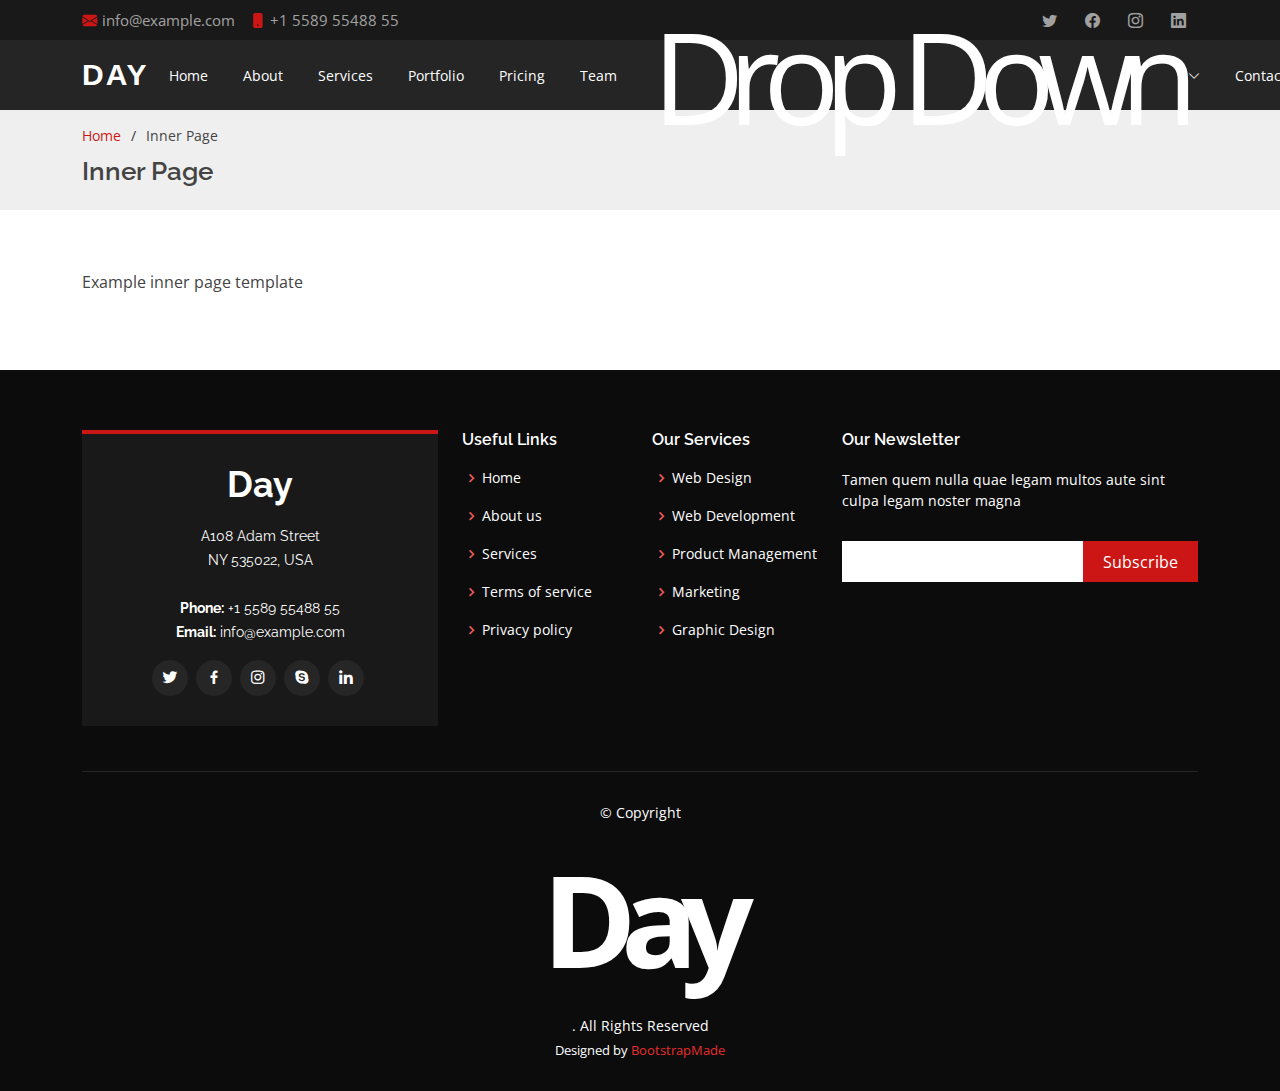
<file: Day/inner-page.html>
<!DOCTYPE html>
<html lang="en">

<head>
  <meta charset="utf-8">
  <meta content="width=device-width, initial-scale=1.0" name="viewport">

  <title>Inner Page - Day Bootstrap Template</title>
  <meta content="" name="description">
  <meta content="" name="keywords">

  <!-- Favicons -->
  <link href="assets/img/favicon.png" rel="icon">
  <link href="assets/img/apple-touch-icon.png" rel="apple-touch-icon">

  <!-- Google Fonts -->
  <link href="https://fonts.googleapis.com/css?family=Open+Sans:300,300i,400,400i,600,600i,700,700i|Raleway:300,300i,400,400i,500,500i,600,600i,700,700i|Poppins:300,300i,400,400i,500,500i,600,600i,700,700i" rel="stylesheet">

  <!-- Vendor CSS Files -->
  <link href="assets/vendor/aos/aos.css" rel="stylesheet">
  <link href="assets/vendor/bootstrap/css/bootstrap.min.css" rel="stylesheet">
  <link href="assets/vendor/bootstrap-icons/bootstrap-icons.css" rel="stylesheet">
  <link href="assets/vendor/boxicons/css/boxicons.min.css" rel="stylesheet">
  <link href="assets/vendor/glightbox/css/glightbox.min.css" rel="stylesheet">
  <link href="assets/vendor/swiper/swiper-bundle.min.css" rel="stylesheet">

  <!-- Template Main CSS File -->
  <link href="assets/css/style.css" rel="stylesheet">

  <!-- =======================================================
  * Template Name: Day - v4.7.0
  * Template URL: https://bootstrapmade.com/day-multipurpose-html-template-for-free/
  * Author: BootstrapMade.com
  * License: https://bootstrapmade.com/license/
  ======================================================== -->
</head>

<body>

  <!-- ======= Top Bar ======= -->
  <section id="topbar" class="d-flex align-items-center">
    <div class="container d-flex justify-content-center justify-content-md-between">
      <div class="contact-info d-flex align-items-center">
        <i class="bi bi-envelope-fill"></i><a href="mailto:contact@example.com">info@example.com</a>
        <i class="bi bi-phone-fill phone-icon"></i> +1 5589 55488 55
      </div>
      <div class="social-links d-none d-md-block">
        <a href="#" class="twitter"><i class="bi bi-twitter"></i></a>
        <a href="#" class="facebook"><i class="bi bi-facebook"></i></a>
        <a href="#" class="instagram"><i class="bi bi-instagram"></i></a>
        <a href="#" class="linkedin"><i class="bi bi-linkedin"></i></i></a>
      </div>
    </div>
  </section>

  <!-- ======= Header ======= -->
  <header id="header" class="d-flex align-items-center">
    <div class="container d-flex align-items-center justify-content-between">

      <h1 class="logo"><a href="index.html">Day</a></h1>
      <!-- Uncomment below if you prefer to use an image logo -->
      <!-- <a href="index.html" class="logo"><img src="assets/img/logo.png" alt="" class="img-fluid"></a>-->

      <nav id="navbar" class="navbar">
        <ul>
          <li><a class="nav-link scrollto " href="#hero">Home</a></li>
          <li><a class="nav-link scrollto" href="#about">About</a></li>
          <li><a class="nav-link scrollto" href="#services">Services</a></li>
          <li><a class="nav-link scrollto " href="#portfolio">Portfolio</a></li>
          <li><a class="nav-link scrollto" href="#pricing">Pricing</a></li>
          <li><a class="nav-link scrollto" href="#team">Team</a></li>
          <li class="dropdown"><a href="#"><span>Drop Down</span> <i class="bi bi-chevron-down"></i></a>
            <ul>
              <li><a href="#">Drop Down 1</a></li>
              <li class="dropdown"><a href="#"><span>Deep Drop Down</span> <i class="bi bi-chevron-right"></i></a>
                <ul>
                  <li><a href="#">Deep Drop Down 1</a></li>
                  <li><a href="#">Deep Drop Down 2</a></li>
                  <li><a href="#">Deep Drop Down 3</a></li>
                  <li><a href="#">Deep Drop Down 4</a></li>
                  <li><a href="#">Deep Drop Down 5</a></li>
                </ul>
              </li>
              <li><a href="#">Drop Down 2</a></li>
              <li><a href="#">Drop Down 3</a></li>
              <li><a href="#">Drop Down 4</a></li>
            </ul>
          </li>
          <li><a class="nav-link scrollto" href="#contact">Contact</a></li>
        </ul>
        <i class="bi bi-list mobile-nav-toggle"></i>
      </nav><!-- .navbar -->

    </div>
  </header><!-- End Header -->

  <main id="main">

    <!-- ======= Breadcrumbs ======= -->
    <section id="breadcrumbs" class="breadcrumbs">
      <div class="container">

        <ol>
          <li><a href="index.html">Home</a></li>
          <li>Inner Page</li>
        </ol>
        <h2>Inner Page</h2>

      </div>
    </section><!-- End Breadcrumbs -->

    <section class="inner-page">
      <div class="container">
        <p>
          Example inner page template
        </p>
      </div>
    </section>

  </main><!-- End #main -->

  <!-- ======= Footer ======= -->
  <footer id="footer">
    <div class="footer-top">
      <div class="container">
        <div class="row">

          <div class="col-lg-4 col-md-6">
            <div class="footer-info">
              <h3>Day</h3>
              <p>
                A108 Adam Street <br>
                NY 535022, USA<br><br>
                <strong>Phone:</strong> +1 5589 55488 55<br>
                <strong>Email:</strong> info@example.com<br>
              </p>
              <div class="social-links mt-3">
                <a href="#" class="twitter"><i class="bx bxl-twitter"></i></a>
                <a href="#" class="facebook"><i class="bx bxl-facebook"></i></a>
                <a href="#" class="instagram"><i class="bx bxl-instagram"></i></a>
                <a href="#" class="google-plus"><i class="bx bxl-skype"></i></a>
                <a href="#" class="linkedin"><i class="bx bxl-linkedin"></i></a>
              </div>
            </div>
          </div>

          <div class="col-lg-2 col-md-6 footer-links">
            <h4>Useful Links</h4>
            <ul>
              <li><i class="bx bx-chevron-right"></i> <a href="#">Home</a></li>
              <li><i class="bx bx-chevron-right"></i> <a href="#">About us</a></li>
              <li><i class="bx bx-chevron-right"></i> <a href="#">Services</a></li>
              <li><i class="bx bx-chevron-right"></i> <a href="#">Terms of service</a></li>
              <li><i class="bx bx-chevron-right"></i> <a href="#">Privacy policy</a></li>
            </ul>
          </div>

          <div class="col-lg-2 col-md-6 footer-links">
            <h4>Our Services</h4>
            <ul>
              <li><i class="bx bx-chevron-right"></i> <a href="#">Web Design</a></li>
              <li><i class="bx bx-chevron-right"></i> <a href="#">Web Development</a></li>
              <li><i class="bx bx-chevron-right"></i> <a href="#">Product Management</a></li>
              <li><i class="bx bx-chevron-right"></i> <a href="#">Marketing</a></li>
              <li><i class="bx bx-chevron-right"></i> <a href="#">Graphic Design</a></li>
            </ul>
          </div>

          <div class="col-lg-4 col-md-6 footer-newsletter">
            <h4>Our Newsletter</h4>
            <p>Tamen quem nulla quae legam multos aute sint culpa legam noster magna</p>
            <form action="" method="post">
              <input type="email" name="email"><input type="submit" value="Subscribe">
            </form>

          </div>

        </div>
      </div>
    </div>

    <div class="container">
      <div class="copyright">
        &copy; Copyright <strong><span>Day</span></strong>. All Rights Reserved
      </div>
      <div class="credits">
        <!-- All the links in the footer should remain intact. -->
        <!-- You can delete the links only if you purchased the pro version. -->
        <!-- Licensing information: https://bootstrapmade.com/license/ -->
        <!-- Purchase the pro version with working PHP/AJAX contact form: https://bootstrapmade.com/day-multipurpose-html-template-for-free/ -->
        Designed by <a href="https://bootstrapmade.com/">BootstrapMade</a>
      </div>
    </div>
  </footer><!-- End Footer -->

  <a href="#" class="back-to-top d-flex align-items-center justify-content-center"><i class="bi bi-arrow-up-short"></i></a>
  <div id="preloader"></div>

  <!-- Vendor JS Files -->
  <script src="assets/vendor/aos/aos.js"></script>
  <script src="assets/vendor/bootstrap/js/bootstrap.bundle.min.js"></script>
  <script src="assets/vendor/glightbox/js/glightbox.min.js"></script>
  <script src="assets/vendor/isotope-layout/isotope.pkgd.min.js"></script>
  <script src="assets/vendor/swiper/swiper-bundle.min.js"></script>
  <script src="assets/vendor/php-email-form/validate.js"></script>

  <!-- Template Main JS File -->
  <script src="assets/js/main.js"></script>

</body>

</html>
</file>
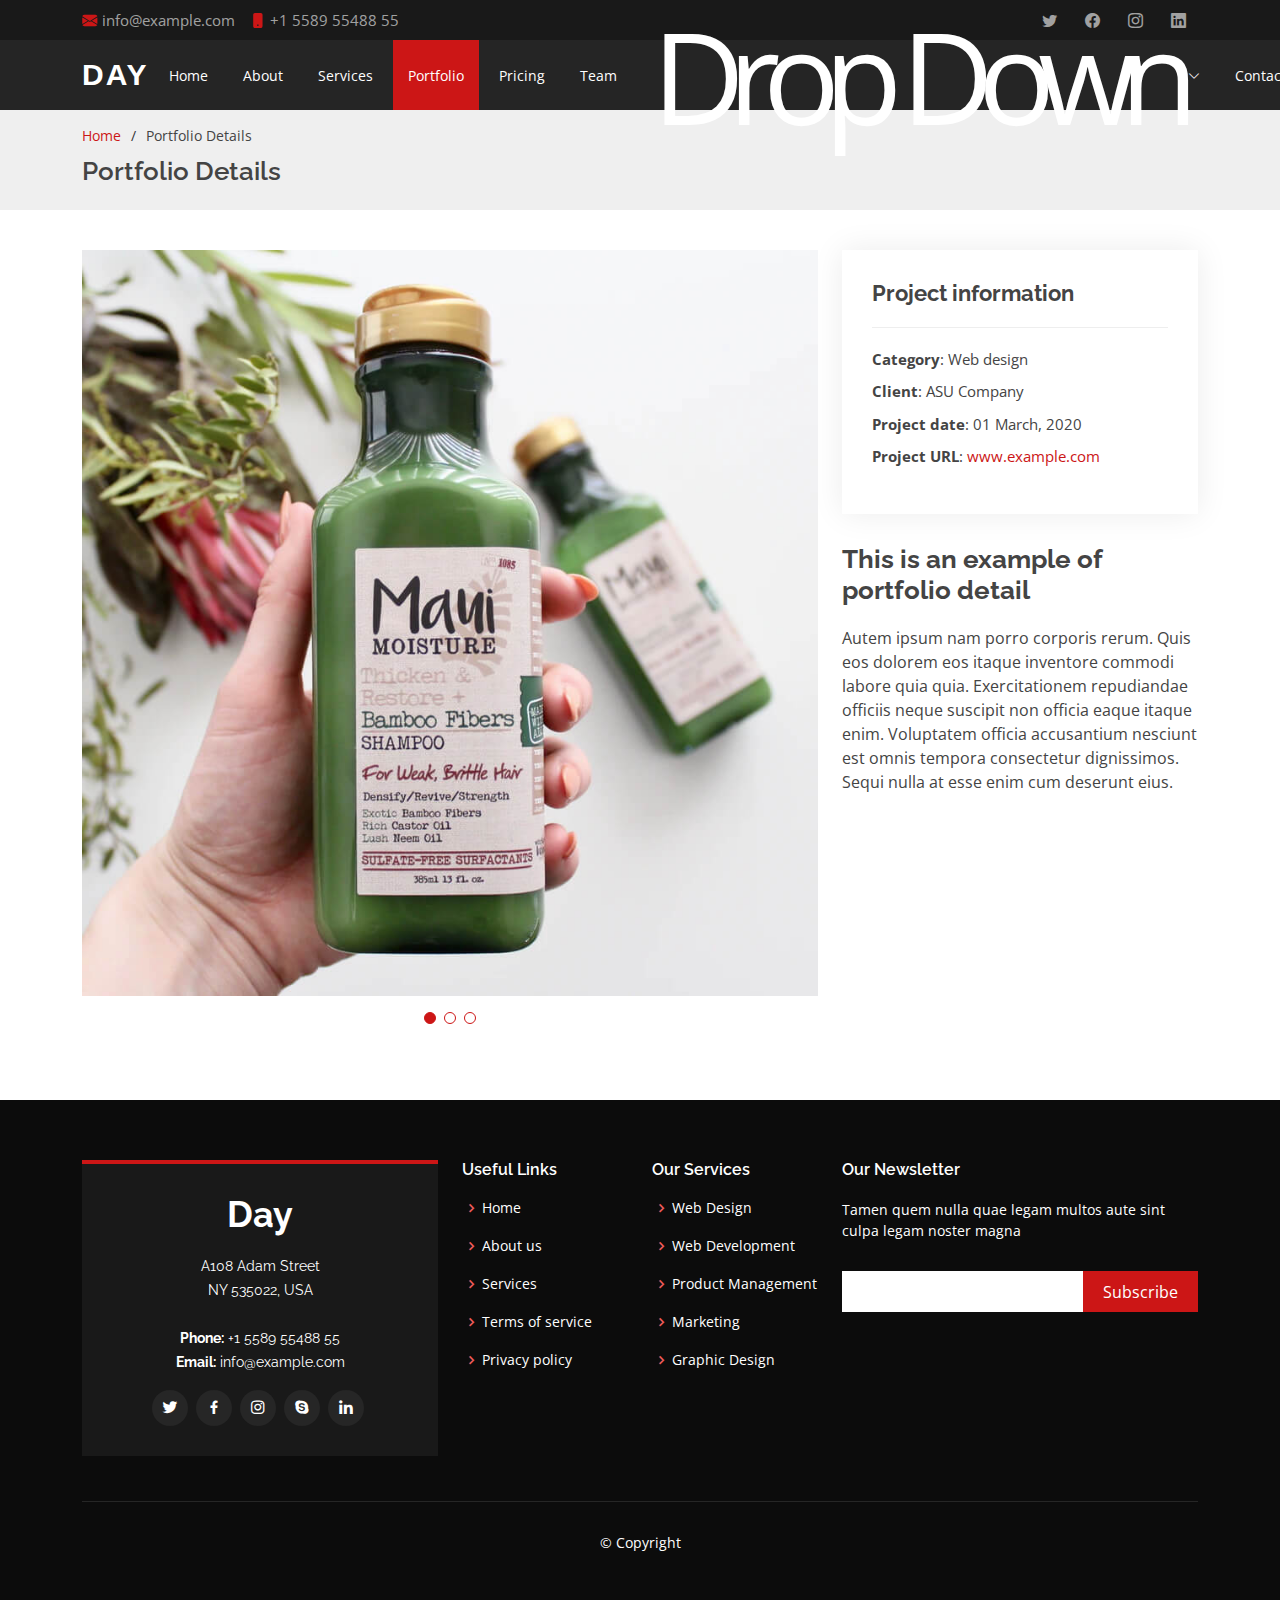
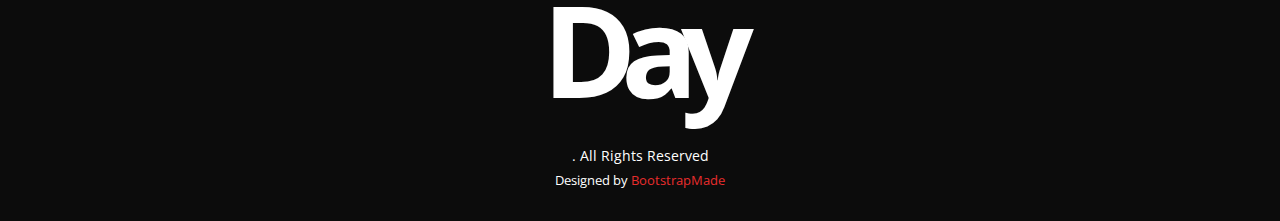
<file: Day/portfolio-details.html>
<!DOCTYPE html>
<html lang="en">

<head>
  <meta charset="utf-8">
  <meta content="width=device-width, initial-scale=1.0" name="viewport">

  <title>Portfolio Details - Day Bootstrap Template</title>
  <meta content="" name="description">
  <meta content="" name="keywords">

  <!-- Favicons -->
  <link href="assets/img/favicon.png" rel="icon">
  <link href="assets/img/apple-touch-icon.png" rel="apple-touch-icon">

  <!-- Google Fonts -->
  <link href="https://fonts.googleapis.com/css?family=Open+Sans:300,300i,400,400i,600,600i,700,700i|Raleway:300,300i,400,400i,500,500i,600,600i,700,700i|Poppins:300,300i,400,400i,500,500i,600,600i,700,700i" rel="stylesheet">

  <!-- Vendor CSS Files -->
  <link href="assets/vendor/aos/aos.css" rel="stylesheet">
  <link href="assets/vendor/bootstrap/css/bootstrap.min.css" rel="stylesheet">
  <link href="assets/vendor/bootstrap-icons/bootstrap-icons.css" rel="stylesheet">
  <link href="assets/vendor/boxicons/css/boxicons.min.css" rel="stylesheet">
  <link href="assets/vendor/glightbox/css/glightbox.min.css" rel="stylesheet">
  <link href="assets/vendor/swiper/swiper-bundle.min.css" rel="stylesheet">

  <!-- Template Main CSS File -->
  <link href="assets/css/style.css" rel="stylesheet">

  <!-- =======================================================
  * Template Name: Day - v4.7.0
  * Template URL: https://bootstrapmade.com/day-multipurpose-html-template-for-free/
  * Author: BootstrapMade.com
  * License: https://bootstrapmade.com/license/
  ======================================================== -->
</head>

<body>

  <!-- ======= Top Bar ======= -->
  <section id="topbar" class="d-flex align-items-center">
    <div class="container d-flex justify-content-center justify-content-md-between">
      <div class="contact-info d-flex align-items-center">
        <i class="bi bi-envelope-fill"></i><a href="mailto:contact@example.com">info@example.com</a>
        <i class="bi bi-phone-fill phone-icon"></i> +1 5589 55488 55
      </div>
      <div class="social-links d-none d-md-block">
        <a href="#" class="twitter"><i class="bi bi-twitter"></i></a>
        <a href="#" class="facebook"><i class="bi bi-facebook"></i></a>
        <a href="#" class="instagram"><i class="bi bi-instagram"></i></a>
        <a href="#" class="linkedin"><i class="bi bi-linkedin"></i></i></a>
      </div>
    </div>
  </section>

  <!-- ======= Header ======= -->
  <header id="header" class="d-flex align-items-center">
    <div class="container d-flex align-items-center justify-content-between">

      <h1 class="logo"><a href="index.html">Day</a></h1>
      <!-- Uncomment below if you prefer to use an image logo -->
      <!-- <a href="index.html" class="logo"><img src="assets/img/logo.png" alt="" class="img-fluid"></a>-->

      <nav id="navbar" class="navbar">
        <ul>
          <li><a class="nav-link scrollto " href="#hero">Home</a></li>
          <li><a class="nav-link scrollto" href="#about">About</a></li>
          <li><a class="nav-link scrollto" href="#services">Services</a></li>
          <li><a class="nav-link scrollto active" href="#portfolio">Portfolio</a></li>
          <li><a class="nav-link scrollto" href="#pricing">Pricing</a></li>
          <li><a class="nav-link scrollto" href="#team">Team</a></li>
          <li class="dropdown"><a href="#"><span>Drop Down</span> <i class="bi bi-chevron-down"></i></a>
            <ul>
              <li><a href="#">Drop Down 1</a></li>
              <li class="dropdown"><a href="#"><span>Deep Drop Down</span> <i class="bi bi-chevron-right"></i></a>
                <ul>
                  <li><a href="#">Deep Drop Down 1</a></li>
                  <li><a href="#">Deep Drop Down 2</a></li>
                  <li><a href="#">Deep Drop Down 3</a></li>
                  <li><a href="#">Deep Drop Down 4</a></li>
                  <li><a href="#">Deep Drop Down 5</a></li>
                </ul>
              </li>
              <li><a href="#">Drop Down 2</a></li>
              <li><a href="#">Drop Down 3</a></li>
              <li><a href="#">Drop Down 4</a></li>
            </ul>
          </li>
          <li><a class="nav-link scrollto" href="#contact">Contact</a></li>
        </ul>
        <i class="bi bi-list mobile-nav-toggle"></i>
      </nav><!-- .navbar -->

    </div>
  </header><!-- End Header -->

  <main id="main">

    <!-- ======= Breadcrumbs ======= -->
    <section id="breadcrumbs" class="breadcrumbs">
      <div class="container">

        <ol>
          <li><a href="index.html">Home</a></li>
          <li>Portfolio Details</li>
        </ol>
        <h2>Portfolio Details</h2>

      </div>
    </section><!-- End Breadcrumbs -->

    <!-- ======= Portfolio Details Section ======= -->
    <section id="portfolio-details" class="portfolio-details">
      <div class="container">

        <div class="row gy-4">

          <div class="col-lg-8">
            <div class="portfolio-details-slider swiper">
              <div class="swiper-wrapper align-items-center">

                <div class="swiper-slide">
                  <img src="assets/img/portfolio/portfolio-1.jpg" alt="">
                </div>

                <div class="swiper-slide">
                  <img src="assets/img/portfolio/portfolio-2.jpg" alt="">
                </div>

                <div class="swiper-slide">
                  <img src="assets/img/portfolio/portfolio-3.jpg" alt="">
                </div>

              </div>
              <div class="swiper-pagination"></div>
            </div>
          </div>

          <div class="col-lg-4">
            <div class="portfolio-info">
              <h3>Project information</h3>
              <ul>
                <li><strong>Category</strong>: Web design</li>
                <li><strong>Client</strong>: ASU Company</li>
                <li><strong>Project date</strong>: 01 March, 2020</li>
                <li><strong>Project URL</strong>: <a href="#">www.example.com</a></li>
              </ul>
            </div>
            <div class="portfolio-description">
              <h2>This is an example of portfolio detail</h2>
              <p>
                Autem ipsum nam porro corporis rerum. Quis eos dolorem eos itaque inventore commodi labore quia quia. Exercitationem repudiandae officiis neque suscipit non officia eaque itaque enim. Voluptatem officia accusantium nesciunt est omnis tempora consectetur dignissimos. Sequi nulla at esse enim cum deserunt eius.
              </p>
            </div>
          </div>

        </div>

      </div>
    </section><!-- End Portfolio Details Section -->

  </main><!-- End #main -->

  <!-- ======= Footer ======= -->
  <footer id="footer">
    <div class="footer-top">
      <div class="container">
        <div class="row">

          <div class="col-lg-4 col-md-6">
            <div class="footer-info">
              <h3>Day</h3>
              <p>
                A108 Adam Street <br>
                NY 535022, USA<br><br>
                <strong>Phone:</strong> +1 5589 55488 55<br>
                <strong>Email:</strong> info@example.com<br>
              </p>
              <div class="social-links mt-3">
                <a href="#" class="twitter"><i class="bx bxl-twitter"></i></a>
                <a href="#" class="facebook"><i class="bx bxl-facebook"></i></a>
                <a href="#" class="instagram"><i class="bx bxl-instagram"></i></a>
                <a href="#" class="google-plus"><i class="bx bxl-skype"></i></a>
                <a href="#" class="linkedin"><i class="bx bxl-linkedin"></i></a>
              </div>
            </div>
          </div>

          <div class="col-lg-2 col-md-6 footer-links">
            <h4>Useful Links</h4>
            <ul>
              <li><i class="bx bx-chevron-right"></i> <a href="#">Home</a></li>
              <li><i class="bx bx-chevron-right"></i> <a href="#">About us</a></li>
              <li><i class="bx bx-chevron-right"></i> <a href="#">Services</a></li>
              <li><i class="bx bx-chevron-right"></i> <a href="#">Terms of service</a></li>
              <li><i class="bx bx-chevron-right"></i> <a href="#">Privacy policy</a></li>
            </ul>
          </div>

          <div class="col-lg-2 col-md-6 footer-links">
            <h4>Our Services</h4>
            <ul>
              <li><i class="bx bx-chevron-right"></i> <a href="#">Web Design</a></li>
              <li><i class="bx bx-chevron-right"></i> <a href="#">Web Development</a></li>
              <li><i class="bx bx-chevron-right"></i> <a href="#">Product Management</a></li>
              <li><i class="bx bx-chevron-right"></i> <a href="#">Marketing</a></li>
              <li><i class="bx bx-chevron-right"></i> <a href="#">Graphic Design</a></li>
            </ul>
          </div>

          <div class="col-lg-4 col-md-6 footer-newsletter">
            <h4>Our Newsletter</h4>
            <p>Tamen quem nulla quae legam multos aute sint culpa legam noster magna</p>
            <form action="" method="post">
              <input type="email" name="email"><input type="submit" value="Subscribe">
            </form>

          </div>

        </div>
      </div>
    </div>

    <div class="container">
      <div class="copyright">
        &copy; Copyright <strong><span>Day</span></strong>. All Rights Reserved
      </div>
      <div class="credits">
        <!-- All the links in the footer should remain intact. -->
        <!-- You can delete the links only if you purchased the pro version. -->
        <!-- Licensing information: https://bootstrapmade.com/license/ -->
        <!-- Purchase the pro version with working PHP/AJAX contact form: https://bootstrapmade.com/day-multipurpose-html-template-for-free/ -->
        Designed by <a href="https://bootstrapmade.com/">BootstrapMade</a>
      </div>
    </div>
  </footer><!-- End Footer -->

  <a href="#" class="back-to-top d-flex align-items-center justify-content-center"><i class="bi bi-arrow-up-short"></i></a>
  <div id="preloader"></div>

  <!-- Vendor JS Files -->
  <script src="assets/vendor/aos/aos.js"></script>
  <script src="assets/vendor/bootstrap/js/bootstrap.bundle.min.js"></script>
  <script src="assets/vendor/glightbox/js/glightbox.min.js"></script>
  <script src="assets/vendor/isotope-layout/isotope.pkgd.min.js"></script>
  <script src="assets/vendor/swiper/swiper-bundle.min.js"></script>
  <script src="assets/vendor/php-email-form/validate.js"></script>

  <!-- Template Main JS File -->
  <script src="assets/js/main.js"></script>

</body>

</html>
</file>
<file: Day/assets/css/style.css>
/**
* Template Name: Day - v4.7.0
* Template URL: https://bootstrapmade.com/day-multipurpose-html-template-for-free/
* Author: BootstrapMade.com
* License: https://bootstrapmade.com/license/
*/

/*--------------------------------------------------------------
# General
--------------------------------------------------------------*/
body {
  font-family: "Open Sans", sans-serif;
  color: #444444;
}

a {
  color: #cc1616;
  text-decoration: none;
}

a:hover {
  color: #e82d2d;
  text-decoration: none;
}

h1, h2, h3, h4, h5, h6 {
  font-family: "Raleway", sans-serif;
}

/*--------------------------------------------------------------
# Back to top button
--------------------------------------------------------------*/
.back-to-top {
  position: fixed;
  visibility: hidden;
  opacity: 0;
  right: 15px;
  bottom: 15px;
  z-index: 996;
  background: #cc1616;
  width: 40px;
  height: 40px;
  transition: all 0.4s;
}
.back-to-top i {
  font-size: 28px;
  color: #fff;
  line-height: 0;
}
.back-to-top:hover {
  background: #e72323;
  color: #fff;
}
.back-to-top.active {
  visibility: visible;
  opacity: 1;
}

/*--------------------------------------------------------------
# Preloader
--------------------------------------------------------------*/
#preloader {
  position: fixed;
  top: 0;
  left: 0;
  right: 0;
  bottom: 0;
  z-index: 9999;
  overflow: hidden;
  background: #fff;
}

#preloader:before {
  content: "";
  position: fixed;
  top: calc(50% - 30px);
  left: calc(50% - 30px);
  border: 6px solid #cc1616;
  border-top-color: #efefef;
  border-radius: 50%;
  width: 60px;
  height: 60px;
  -webkit-animation: animate-preloader 1s linear infinite;
  animation: animate-preloader 1s linear infinite;
}

@-webkit-keyframes animate-preloader {
  0% {
    transform: rotate(0deg);
  }
  100% {
    transform: rotate(360deg);
  }
}

@keyframes animate-preloader {
  0% {
    transform: rotate(0deg);
  }
  100% {
    transform: rotate(360deg);
  }
}
/*--------------------------------------------------------------
# Disable aos animation delay on mobile devices
--------------------------------------------------------------*/
@media screen and (max-width: 768px) {
  [data-aos-delay] {
    transition-delay: 0 !important;
  }
}
/*--------------------------------------------------------------
# Top Bar
--------------------------------------------------------------*/
#topbar {
  background: #191919;
  font-size: 15px;
  height: 40px;
  padding: 0;
  color: rgba(255, 255, 255, 0.6);
}
#topbar .contact-info a {
  line-height: 0;
  color: rgba(255, 255, 255, 0.6);
  transition: 0.3s;
}
#topbar .contact-info a:hover {
  color: #fff;
}
#topbar .contact-info i {
  color: #cc1616;
  line-height: 0;
  margin-right: 5px;
}
#topbar .contact-info .phone-icon {
  margin-left: 15px;
}
#topbar .social-links a {
  color: rgba(255, 255, 255, 0.6);
  padding: 4px 12px;
  display: inline-block;
  line-height: 1px;
  transition: 0.3s;
}
#topbar .social-links a:hover {
  color: #fff;
}

/*--------------------------------------------------------------
# Header
--------------------------------------------------------------*/
#header {
  background: rgba(25, 25, 25, 0.95);
  transition: all 0.5s;
  z-index: 997;
  height: 70px;
}
#header.fixed-top {
  background: #191919;
}
#header .logo {
  font-size: 30px;
  margin: 0;
  padding: 0;
  line-height: 1;
  font-weight: 700;
  letter-spacing: 2px;
  text-transform: uppercase;
}
#header .logo a {
  color: #fff;
}
#header .logo img {
  max-height: 40px;
}

.scrolled-offset {
  margin-top: 70px;
}

/*--------------------------------------------------------------
# Navigation Menu
--------------------------------------------------------------*/
/**
* Desktop Navigation 
*/
.navbar {
  padding: 0;
}
.navbar ul {
  margin: 0;
  padding: 0;
  display: flex;
  list-style: none;
  align-items: center;
}
.navbar li {
  position: relative;
}
.navbar > ul > li {
  margin-left: 5px;
}
.navbar a, .navbar a:focus {
  display: flex;
  align-items: center;
  justify-content: space-between;
  padding: 25px 15px 24px 15px;
  font-size: 14px;
  color: #fff;
  white-space: nowrap;
  transition: 0.3s;
}
.navbar a i, .navbar a:focus i {
  font-size: 12px;
  line-height: 0;
  margin-left: 5px;
}
.navbar a:hover, .navbar .active, .navbar .active:focus, .navbar li:hover > a {
  background: #cc1616;
}
.navbar .dropdown ul {
  display: block;
  position: absolute;
  left: 0;
  top: calc(100% + 30px);
  margin: 0;
  padding: 10px 0;
  z-index: 99;
  opacity: 0;
  visibility: hidden;
  background: #fff;
  box-shadow: 0px 0px 30px rgba(127, 137, 161, 0.25);
  transition: 0.3s;
}
.navbar .dropdown ul li {
  min-width: 200px;
}
.navbar .dropdown ul a {
  padding: 10px 20px;
  color: #191919;
}
.navbar .dropdown ul a i {
  font-size: 12px;
}
.navbar .dropdown ul a:hover, .navbar .dropdown ul .active:hover, .navbar .dropdown ul li:hover > a {
  color: #fff;
}
.navbar .dropdown:hover > ul {
  opacity: 1;
  top: 100%;
  visibility: visible;
}
.navbar .dropdown .dropdown ul {
  top: 0;
  left: calc(100% - 30px);
  visibility: hidden;
}
.navbar .dropdown .dropdown:hover > ul {
  opacity: 1;
  top: 0;
  left: 100%;
  visibility: visible;
}
@media (max-width: 1366px) {
  .navbar .dropdown .dropdown ul {
    left: -90%;
  }
  .navbar .dropdown .dropdown:hover > ul {
    left: -100%;
  }
}

/**
* Mobile Navigation 
*/
.mobile-nav-toggle {
  color: #fff;
  font-size: 28px;
  cursor: pointer;
  display: none;
  line-height: 0;
  transition: 0.5s;
}
.mobile-nav-toggle.bi-x {
  color: #cc1616;
}

@media (max-width: 991px) {
  .mobile-nav-toggle {
    display: block;
  }

  .navbar ul {
    display: none;
  }
}
.navbar-mobile {
  position: fixed;
  overflow: hidden;
  top: 0;
  right: 0;
  left: 0;
  bottom: 0;
  background: rgba(0, 0, 0, 0.9);
  transition: 0.3s;
  z-index: 999;
}
.navbar-mobile .mobile-nav-toggle {
  position: absolute;
  top: 15px;
  right: 15px;
}
.navbar-mobile ul {
  display: block;
  position: absolute;
  top: 55px;
  right: 15px;
  bottom: 15px;
  left: 15px;
  padding: 10px 0;
  background-color: #fff;
  overflow-y: auto;
  transition: 0.3s;
}
.navbar-mobile a, .navbar-mobile a:focus {
  padding: 10px 20px;
  font-size: 15px;
  color: #191919;
}
.navbar-mobile a:hover, .navbar-mobile .active, .navbar-mobile li:hover > a {
  color: #cc1616;
  background: none;
}
.navbar-mobile .getstarted, .navbar-mobile .getstarted:focus {
  margin: 15px;
}
.navbar-mobile .dropdown ul {
  position: static;
  display: none;
  margin: 10px 20px;
  padding: 10px 0;
  z-index: 99;
  opacity: 1;
  visibility: visible;
  background: #fff;
  box-shadow: 0px 0px 30px rgba(127, 137, 161, 0.25);
}
.navbar-mobile .dropdown ul li {
  min-width: 200px;
}
.navbar-mobile .dropdown ul a {
  padding: 10px 20px;
}
.navbar-mobile .dropdown ul a i {
  font-size: 12px;
}
.navbar-mobile .dropdown ul a:hover, .navbar-mobile .dropdown ul .active:hover, .navbar-mobile .dropdown ul li:hover > a {
  color: #cc1616;
}
.navbar-mobile .dropdown > .dropdown-active {
  display: block;
}
#myVideo {
  position: fixed;
  right: 0;
  bottom: 0;
  min-width: 100%;
  min-height: 100%;
}
.viewport-header {
  position: relative;
  height: 100vh;
  text-align: center;
  display: flex;
  align-items: center;
  justify-content: center;
}
.button1{
  letter-spacing: 0.2ch;
  font-family: 'Poppins';
  font-size: 30;
  background-color: palevioletred;
  border-color: transparent;
  border-radius: 12;
  width: 35%;
  color: #fff;
  font-weight: 500;

}
.headings{
  margin-bottom: -20px;
  font-size: 30px;
  letter-spacing: 0.09ch;
  font-weight: 600;
}
.s2{
  background-color: rgb(255, 255, 255, 0.2);
  background: #fff 0.5;
  margin: 20px;
  padding: 10px;
 /* height: 80vh; */
 position: center;
 width: 90%;

}
.text{
  color: #444444;
}
s{
  font-family: 'Poppins';
}
.ss{
  font-family: 'Poppins';
  font-size: 23px;
  letter-spacing: 0.09ch;
}
.sss{
  letter-spacing: 0.4ch;
  font-size: 20px;
}
h1 {
  font-family: 'Syncopate', sans-serif;
  color: #4a3a27;
  text-transform: uppercase;
  letter-spacing: 3vw;
  line-height: 1.2;
  font-size: vw;
  text-align: center;
  
}
span {
  display: block;
  font-size: 10vw;
  letter-spacing: -1.3vw;
}
.content {
  position: fixed;
  bottom: 0;
  background: rgba(0, 0, 0, 0.5);
  color: #f1f1f1;
  width: 100%;
  padding: 20px;
}
#myBtn {
  width: 200px;
  font-size: 18px;
  padding: 10px;
  border: none;
  background: #000;
  color: #fff;
  cursor: pointer;
}

#myBtn:hover {
  background: #ddd;
  color: black;
}
/*--------------------------------------------------------------
# Hero Section
--------------------------------------------------------------*/
#hero {
  width: 100%;
  height: calc(120vh - 110px);
  /* background: url("../img/abhi.JPG") top center; */
  background-size: cover;
  position: relative;
  background-color:#405269;
}
#hero:before {
  content: "";
  background: rgba(0, 0, 0, 0.5);
  position: absolute;
  bottom: 0;
  top: 0;
  left: 0;
  right: 0;
}
#hero h1 {
  margin: 0 0 10px 0;
  font-size: 48px;
  font-weight: 700;
  line-height: 56px;
  text-transform: uppercase;
  color: #fff;
}
#hero h2 {
  color: #eee;
  margin-bottom: 30px;
  font-size: 24px;
}
#hero .btn-get-started {
  font-family: "Raleway", sans-serif;
  text-transform: uppercase;
  font-weight: 500;
  font-size: 14px;
  letter-spacing: 0.5px;
  display: inline-block;
  padding: 10px 28px;
  transition: 0.5s;
  border: 2px solid #fff;
  color: #fff;
}
#hero .btn-get-started:hover {
  background: #cc1616;
  border-color: #cc1616;
}
@media (min-width: 1024px) {
  #hero {
    background-attachment: fixed;
  }
}
@media (max-width: 768px) {
  #hero {
    text-align: center;
  }
  #hero .container {
    padding-top: 40px;
  }
  #hero h1 {
    font-size: 28px;
    line-height: 36px;
  }
  #hero h2 {
    font-size: 18px;
    line-height: 24px;
    margin-bottom: 30px;
  }
}

/*--------------------------------------------------------------
# Sections General
--------------------------------------------------------------*/
section {
  padding: 60px 0;
  overflow: hidden;
}

.section-title {
  text-align: center;
  padding: 30px 0;
  position: relative;
}
.section-title h2 {
  font-size: 32px;
  font-weight: 700;
  text-transform: uppercase;
  margin-bottom: 20px;
  padding-bottom: 0;
  color: #191919;
  position: relative;
  z-index: 2;
}
.section-title span {
  position: absolute;
  top: 30px;
  color: #f4f4f4;
  left: 0;
  right: 0;
  z-index: 1;
  font-weight: 700;
  font-size: 52px;
  text-transform: uppercase;
  line-height: 0;
}
.section-title p {
  margin-bottom: 0;
  position: relative;
  z-index: 2;
}
@media (max-width: 575px) {
  .section-title h2 {
    font-size: 28px;
    margin-bottom: 15px;
  }
  .section-title span {
    font-size: 38px;
  }
}

/*--------------------------------------------------------------
# About
--------------------------------------------------------------*/
.about .content h3 {
  font-weight: 600;
  font-size: 26px;
}
.about .content ul {
  list-style: none;
  padding: 0;
}
.about .content ul li {
  padding-bottom: 10px;
}
.about .content ul i {
  font-size: 20px;
  padding-right: 4px;
  color: #cc1616;
}
.about .content p:last-child {
  margin-bottom: 0;
}

/*--------------------------------------------------------------
# Why Us
--------------------------------------------------------------*/
.why-us {
  padding-top: 10px;
}
.why-us .box {
  padding: 50px 30px;
  box-shadow: 0px 2px 15px rgba(0, 0, 0, 0.1);
  transition: all ease-in-out 0.3s;
}
.why-us .box span {
  display: block;
  font-size: 28px;
  font-weight: 700;
  color: #ed5b5b;
}
.why-us .box h4 {
  font-size: 24px;
  font-weight: 600;
  padding: 0;
  margin: 20px 0;
  color: #191919;
}
.why-us .box p {
  color: #aaaaaa;
  font-size: 15px;
  margin: 0;
  padding: 0;
}
.why-us .box:hover {
  background: #cc1616;
  padding: 30px 30px 70px 30px;
  box-shadow: 10px 15px 30px rgba(0, 0, 0, 0.18);
}
.why-us .box:hover span, .why-us .box:hover h4, .why-us .box:hover p {
  color: #fff;
}

/*--------------------------------------------------------------
# Clients
--------------------------------------------------------------*/
.clients {
  background: #f2f2f2;
  padding: 15px 0;
  text-align: center;
}
.clients img {
  width: 50%;
  filter: grayscale(100);
  transition: all 0.4s ease-in-out;
  display: inline-block;
  padding: 15px 0;
}
.clients img:hover {
  filter: none;
  transform: scale(1.2);
}
@media (max-width: 768px) {
  .clients img {
    width: 40%;
  }
}

/*--------------------------------------------------------------
# Services
--------------------------------------------------------------*/
.services .icon-box {
  text-align: center;
  padding: 80px 20px;
  transition: all ease-in-out 0.3s;
  box-shadow: 0px 2px 15px rgba(0, 0, 0, 0.1);
}
.services .icon-box .icon {
  margin: 0 auto;
  width: 64px;
  height: 64px;
  background: #cc1616;
  transition: all 0.3s ease-out 0s;
  display: flex;
  align-items: center;
  justify-content: center;
  margin-bottom: 20px;
  transform-style: preserve-3d;
}
.services .icon-box .icon i {
  color: #fff;
  font-size: 28px;
}
.services .icon-box .icon::before {
  position: absolute;
  content: "";
  left: -8px;
  top: -8px;
  height: 100%;
  width: 100%;
  background: #fce5e5;
  transition: all 0.3s ease-out 0s;
  transform: translateZ(-1px);
}
.services .icon-box h4 {
  font-weight: 700;
  margin-bottom: 15px;
  font-size: 24px;
}
.services .icon-box h4 a {
  color: #191919;
}
.services .icon-box p {
  line-height: 24px;
  font-size: 14px;
  margin-bottom: 0;
}
.services .icon-box:hover {
  background: #cc1616;
  border-color: #cc1616;
  padding: 70px 20px 90px 20px;
}
.services .icon-box:hover .icon {
  background: #fff;
}
.services .icon-box:hover .icon i {
  color: #cc1616;
}
.services .icon-box:hover .icon::before {
  background: #e82d2d;
}
.services .icon-box:hover h4 a, .services .icon-box:hover p {
  color: #fff;
}

/*--------------------------------------------------------------
# Cta
--------------------------------------------------------------*/
.cta {
  background: linear-gradient(rgba(2, 2, 2, 0.5), rgba(0, 0, 0, 0.5)), url("../img/cta-bg.jpg") fixed center center;
  background-size: cover;
  padding: 120px 0;
}
.cta h3 {
  color: #fff;
  font-size: 28px;
  font-weight: 700;
}
.cta p {
  color: #fff;
}
.cta .cta-btn {
  font-family: "Raleway", sans-serif;
  text-transform: uppercase;
  font-weight: 500;
  font-size: 14px;
  letter-spacing: 1px;
  display: inline-block;
  padding: 10px 28px;
  transition: 0.5s;
  margin-top: 10px;
  border: 2px solid #fff;
  color: #fff;
}
.cta .cta-btn:hover {
  background: #cc1616;
  border: 2px solid #cc1616;
}

/*--------------------------------------------------------------
# Portfolio
--------------------------------------------------------------*/
.portfolio #portfolio-flters {
  padding: 0;
  margin: 0 auto 25px auto;
  list-style: none;
  text-align: center;
  border-radius: 50px;
}
.portfolio #portfolio-flters li {
  cursor: pointer;
  display: inline-block;
  padding: 10px 15px;
  font-size: 15px;
  font-weight: 500;
  line-height: 1;
  text-transform: uppercase;
  color: #444444;
  margin-bottom: 5px;
  transition: all 0.3s ease-in-out;
  font-family: "Poppins", sans-serif;
}
.portfolio #portfolio-flters li:hover, .portfolio #portfolio-flters li.filter-active {
  color: #e82d2d;
}
.portfolio #portfolio-flters li:last-child {
  margin-right: 0;
}
.portfolio .portfolio-item {
  margin-bottom: 30px;
}
.portfolio .portfolio-item .portfolio-info {
  opacity: 0;
  position: absolute;
  left: 30px;
  right: 30px;
  bottom: 0;
  z-index: 3;
  transition: all ease-in-out 0.3s;
  background: rgba(255, 255, 255, 0.9);
  padding: 15px;
}
.portfolio .portfolio-item .portfolio-info h4 {
  font-size: 18px;
  color: #fff;
  font-weight: 600;
  color: #191919;
}
.portfolio .portfolio-item .portfolio-info p {
  color: #4c4c4c;
  font-size: 14px;
  margin-bottom: 0;
}
.portfolio .portfolio-item .portfolio-info .preview-link, .portfolio .portfolio-item .portfolio-info .details-link {
  position: absolute;
  right: 40px;
  font-size: 24px;
  top: calc(50% - 18px);
  color: #333333;
}
.portfolio .portfolio-item .portfolio-info .preview-link:hover, .portfolio .portfolio-item .portfolio-info .details-link:hover {
  color: #cc1616;
}
.portfolio .portfolio-item .portfolio-info .details-link {
  right: 10px;
}
.portfolio .portfolio-item .portfolio-links {
  opacity: 0;
  left: 0;
  right: 0;
  text-align: center;
  z-index: 3;
  position: absolute;
  transition: all ease-in-out 0.3s;
}
.portfolio .portfolio-item .portfolio-links a {
  color: #fff;
  margin: 0 2px;
  font-size: 28px;
  display: inline-block;
  transition: 0.3s;
}
.portfolio .portfolio-item .portfolio-links a:hover {
  color: #e82d2d;
}
.portfolio .portfolio-item:hover .portfolio-info {
  opacity: 1;
  bottom: 20px;
}

/*--------------------------------------------------------------
# Portfolio Details
--------------------------------------------------------------*/
.portfolio-details {
  padding-top: 40px;
}
.portfolio-details .portfolio-details-slider img {
  width: 100%;
}
.portfolio-details .portfolio-details-slider .swiper-pagination {
  margin-top: 20px;
  position: relative;
}
.portfolio-details .portfolio-details-slider .swiper-pagination .swiper-pagination-bullet {
  width: 12px;
  height: 12px;
  background-color: #fff;
  opacity: 1;
  border: 1px solid #cc1616;
}
.portfolio-details .portfolio-details-slider .swiper-pagination .swiper-pagination-bullet-active {
  background-color: #cc1616;
}
.portfolio-details .portfolio-info {
  padding: 30px;
  box-shadow: 0px 0 30px rgba(25, 25, 25, 0.08);
}
.portfolio-details .portfolio-info h3 {
  font-size: 22px;
  font-weight: 700;
  margin-bottom: 20px;
  padding-bottom: 20px;
  border-bottom: 1px solid #eee;
}
.portfolio-details .portfolio-info ul {
  list-style: none;
  padding: 0;
  font-size: 15px;
}
.portfolio-details .portfolio-info ul li + li {
  margin-top: 10px;
}
.portfolio-details .portfolio-description {
  padding-top: 30px;
}
.portfolio-details .portfolio-description h2 {
  font-size: 26px;
  font-weight: 700;
  margin-bottom: 20px;
}
.portfolio-details .portfolio-description p {
  padding: 0;
}

/*--------------------------------------------------------------
# Pricing
--------------------------------------------------------------*/
.pricing .box {
  padding: 20px;
  background: #f9f9f9;
  text-align: center;
  border-radius: 8px;
  position: relative;
  overflow: hidden;
}
.pricing .box h3 {
  font-weight: 400;
  padding: 15px;
  font-size: 18px;
  text-transform: uppercase;
  font-weight: 600;
  color: #191919;
}
.pricing .box h4 {
  font-size: 42px;
  color: #cc1616;
  font-weight: 500;
  font-family: "Open Sans", sans-serif;
  margin-bottom: 20px;
}
.pricing .box h4 sup {
  font-size: 20px;
  top: -15px;
  left: -3px;
}
.pricing .box h4 span {
  color: #bababa;
  font-size: 16px;
  font-weight: 300;
}
.pricing .box ul {
  padding: 0;
  list-style: none;
  color: #191919;
  text-align: center;
  line-height: 20px;
  font-size: 14px;
}
.pricing .box ul li {
  padding-bottom: 16px;
}
.pricing .box ul i {
  color: #cc1616;
  font-size: 18px;
  padding-right: 4px;
}
.pricing .box ul .na {
  color: #ccc;
  text-decoration: line-through;
}
.pricing .box .btn-wrap {
  padding: 15px;
  text-align: center;
}
.pricing .box .btn-buy {
  background: #cc1616;
  display: inline-block;
  padding: 10px 40px;
  color: #fff;
  transition: none;
  font-size: 14px;
  font-weight: 400;
  font-family: "Raleway", sans-serif;
  font-weight: 600;
  transition: 0.3s;
}
.pricing .box .btn-buy:hover {
  background: #e82d2d;
}
.pricing .featured {
  background: #cc1616;
  box-shadow: none;
  color: #fff;
}
.pricing .featured h3, .pricing .featured h4, .pricing .featured ul, .pricing .featured ul li, .pricing .featured ul .na {
  color: #fff;
}
.pricing .featured h4 span {
  color: rgba(255, 255, 255, 0.58);
}
.pricing .featured .btn-wrap {
  padding: 15px;
  text-align: center;
}
.pricing .featured .btn-buy {
  background: rgba(255, 255, 255, 0.2);
}
.pricing .featured .btn-buy:hover {
  background: #fff;
  color: #cc1616;
}

/*--------------------------------------------------------------
# Team
--------------------------------------------------------------*/
.team .member {
  text-align: center;
  margin-bottom: 20px;
  box-shadow: 0px 0px 12px 0px rgba(0, 0, 0, 0.1);
  padding: 30px 20px;
  background: #fff;
}
.team .member img {
  max-width: 60%;
  border-radius: 50%;
  margin: 0 0 30px 0;
}
.team .member h4 {
  font-weight: 700;
  margin-bottom: 2px;
  font-size: 18px;
}
.team .member span {
  font-style: italic;
  display: block;
  font-size: 13px;
}
.team .member p {
  padding-top: 10px;
  font-size: 14px;
  font-style: italic;
  color: #aaaaaa;
}
.team .member .social {
  margin-top: 15px;
}
.team .member .social a {
  color: #919191;
  transition: 0.3s;
}
.team .member .social a:hover {
  color: #cc1616;
}
.team .member .social i {
  font-size: 18px;
  margin: 0 2px;
}

/*--------------------------------------------------------------
# Contact
--------------------------------------------------------------*/
.contact .info-box {
  color: #444444;
  text-align: center;
  box-shadow: 0 0 30px rgba(214, 215, 216, 0.6);
  padding: 20px 0 30px 0;
}
.contact .info-box i {
  font-size: 32px;
  color: #cc1616;
  border-radius: 50%;
  padding: 8px;
  border: 2px dotted #f5a0a0;
}
.contact .info-box h3 {
  font-size: 20px;
  color: #777777;
  font-weight: 700;
  margin: 10px 0;
}
.contact .info-box p {
  padding: 0;
  line-height: 24px;
  font-size: 14px;
  margin-bottom: 0;
}
.contact .php-email-form {
  box-shadow: 0 0 30px rgba(214, 215, 216, 0.6);
  padding: 30px;
}
.contact .php-email-form .error-message {
  display: none;
  color: #fff;
  background: #ed3c0d;
  text-align: left;
  padding: 15px;
  font-weight: 600;
}
.contact .php-email-form .error-message br + br {
  margin-top: 25px;
}
.contact .php-email-form .sent-message {
  display: none;
  color: #fff;
  background: #18d26e;
  text-align: center;
  padding: 15px;
  font-weight: 600;
}
.contact .php-email-form .loading {
  display: none;
  background: #fff;
  text-align: center;
  padding: 15px;
}
.contact .php-email-form .loading:before {
  content: "";
  display: inline-block;
  border-radius: 50%;
  width: 24px;
  height: 24px;
  margin: 0 10px -6px 0;
  border: 3px solid #18d26e;
  border-top-color: #eee;
  -webkit-animation: animate-loading 1s linear infinite;
  animation: animate-loading 1s linear infinite;
}
.contact .php-email-form input, .contact .php-email-form textarea {
  border-radius: 0;
  box-shadow: none;
  font-size: 14px;
}
.contact .php-email-form input::focus, .contact .php-email-form textarea::focus {
  background-color: #cc1616;
}
.contact .php-email-form input {
  padding: 10px 15px;
}
.contact .php-email-form textarea {
  padding: 12px 15px;
}
.contact .php-email-form button[type=submit] {
  background: #cc1616;
  border: 0;
  padding: 10px 24px;
  color: #fff;
  transition: 0.4s;
}
.contact .php-email-form button[type=submit]:hover {
  background: #e82d2d;
}
@-webkit-keyframes animate-loading {
  0% {
    transform: rotate(0deg);
  }
  100% {
    transform: rotate(360deg);
  }
}
@keyframes animate-loading {
  0% {
    transform: rotate(0deg);
  }
  100% {
    transform: rotate(360deg);
  }
}

/*--------------------------------------------------------------
# Breadcrumbs
--------------------------------------------------------------*/
.breadcrumbs {
  padding: 15px 0;
  background: #efefef;
}
.breadcrumbs h2 {
  font-size: 26px;
  font-weight: 600;
}
.breadcrumbs ol {
  display: flex;
  flex-wrap: wrap;
  list-style: none;
  padding: 0 0 10px 0;
  margin: 0;
  font-size: 14px;
}
.breadcrumbs ol li + li {
  padding-left: 10px;
}
.breadcrumbs ol li + li::before {
  display: inline-block;
  padding-right: 10px;
  color: #333333;
  content: "/";
}

/*--------------------------------------------------------------
# Footer
--------------------------------------------------------------*/
#footer {
  background: #0c0c0c;
  padding: 0 0 30px 0;
  color: #fff;
  font-size: 14px;
}
#footer .footer-top {
  padding: 60px 0 30px 0;
}
#footer .footer-top .footer-info {
  margin-bottom: 15px;
  background: #191919;
  color: #fff;
  border-top: 4px solid #cc1616;
  text-align: center;
  padding: 30px 20px;
}
#footer .footer-top .footer-info h3 {
  font-size: 36px;
  margin: 0 0 20px 0;
  padding: 2px 0 2px 0;
  line-height: 1;
  font-weight: 700;
}
#footer .footer-top .footer-info p {
  font-size: 14px;
  line-height: 24px;
  margin-bottom: 0;
  font-family: "Raleway", sans-serif;
}
#footer .footer-top .social-links a {
  font-size: 18px;
  display: inline-block;
  background: #262626;
  color: #fff;
  line-height: 1;
  padding: 8px 0;
  margin-right: 4px;
  border-radius: 50%;
  text-align: center;
  width: 36px;
  height: 36px;
  transition: 0.3s;
}
#footer .footer-top .social-links a:hover {
  background: #cc1616;
  color: #fff;
  text-decoration: none;
}
#footer .footer-top h4 {
  font-size: 16px;
  font-weight: 600;
  color: #fff;
  position: relative;
  padding-bottom: 12px;
}
#footer .footer-top .footer-links {
  margin-bottom: 30px;
}
#footer .footer-top .footer-links ul {
  list-style: none;
  padding: 0;
  margin: 0;
}
#footer .footer-top .footer-links ul i {
  padding-right: 2px;
  color: #ed5b5b;
  font-size: 18px;
  line-height: 1;
}
#footer .footer-top .footer-links ul li {
  padding: 10px 0;
  display: flex;
  align-items: center;
}
#footer .footer-top .footer-links ul li:first-child {
  padding-top: 0;
}
#footer .footer-top .footer-links ul a {
  color: #fff;
  transition: 0.3s;
  display: inline-block;
  line-height: 1;
}
#footer .footer-top .footer-links ul a:hover {
  color: #eb4444;
}
#footer .footer-top .footer-newsletter form {
  margin-top: 30px;
  background: #fff;
  padding: 6px 10px;
  position: relative;
  border-radius: 4;
}
#footer .footer-top .footer-newsletter form input[type=email] {
  border: 0;
  padding: 4px;
  width: calc(100% - 110px);
}
#footer .footer-top .footer-newsletter form input[type=submit] {
  position: absolute;
  top: 0;
  right: 0;
  bottom: 0;
  border: 0;
  background: none;
  font-size: 16px;
  padding: 0 20px;
  background: #cc1616;
  color: #fff;
  transition: 0.3s;
  border-radius: 4;
}
#footer .footer-top .footer-newsletter form input[type=submit]:hover {
  background: #e82d2d;
}
#footer .copyright {
  border-top: 1px solid #262626;
  text-align: center;
  padding-top: 30px;
}
#footer .credits {
  padding-top: 5px;
  text-align: center;
  font-size: 13px;
  color: #fff;
}
#footer .credits a {
  color: #e82d2d;
}
@media (max-width: 575px) {
  #footer .footer-top .footer-info {
    margin: -20px 0 30px 0;
  }
}
</file>
